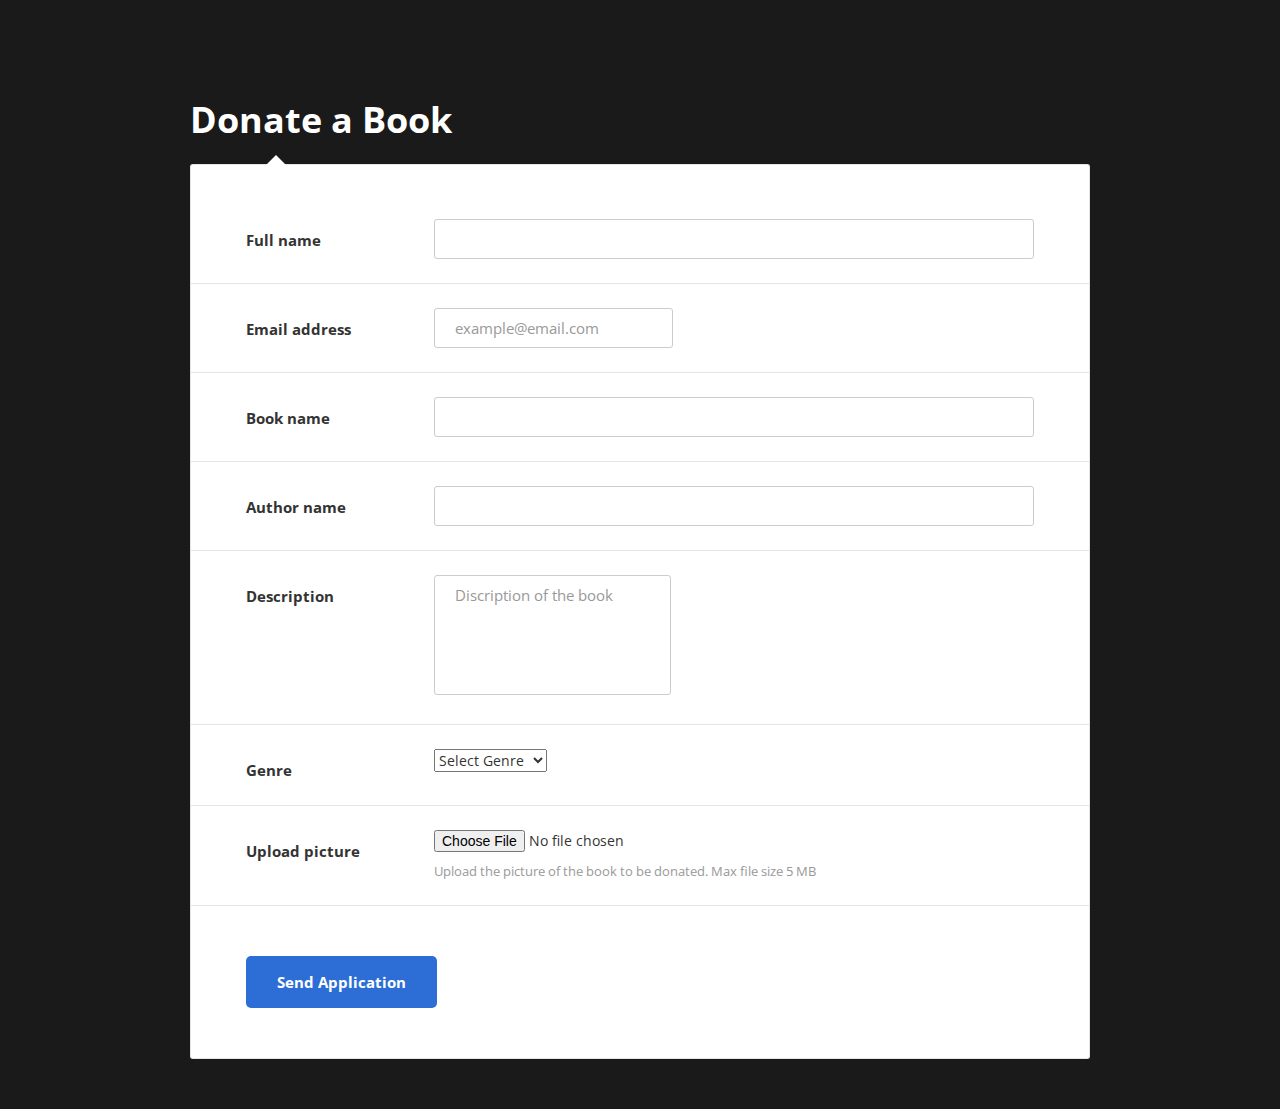
<file: DonateBookForm.html>
<!DOCTYPE html>
<html lang="en">

<head>
    <!-- Required meta tags-->
    <meta charset="UTF-8">
    <meta name="viewport" content="width=device-width, initial-scale=1, shrink-to-fit=no">
    <meta name="description" content="Colorlib Templates">
    <meta name="author" content="Colorlib">
    <meta name="keywords" content="Colorlib Templates">

    <link rel="stylesheet" href="https://maxcdn.bootstrapcdn.com/bootstrap/3.4.1/css/bootstrap.min.css">
  <script src="https://ajax.googleapis.com/ajax/libs/jquery/3.5.1/jquery.min.js"></script>
  <script src="https://maxcdn.bootstrapcdn.com/bootstrap/3.4.1/js/bootstrap.min.js"></script>

    <!-- Title Page-->
    <title>Donate a Book</title>

    <!-- Font special for pages-->
    <link href="https://fonts.googleapis.com/css?family=Open+Sans:300,300i,400,400i,600,600i,700,700i,800,800i" rel="stylesheet">

    <!-- Main CSS-->
    <link href="Form.css" rel="stylesheet" media="all">
</head>

<body>
    <div class="page-wrapper bg-dark p-t-100 p-b-50">
        <div class="wrapper wrapper--w900">
            <div class="card card-6">
                <div class="card-heading">
                    <h2 class="title">Donate a Book</h2>
                </div>
                <div class="card-body">
                    <form method="POST" action="/action_page.php">
                        <div class="form-row">
                            <div class="name">Full name</div>
                            <div class="value">
                                <input class="input--style-6" type="text" name="full_name">
                            </div>
                        </div>
                        <div class="form-row">
                            <div class="name">Email address</div>
                            <div class="value">
                                <div class="input-group">
                                    <input class="input--style-6" type="email" name="email" placeholder="example@email.com">
                                </div>
                            </div>
                        </div>
                        <div class="form-row">
                            <div class="name">Book name</div>
                            <div class="value">
                                <input class="input--style-6" type="text" name="book_name">
                            </div>
                        </div>
                        <div class="form-row">
                            <div class="name">Author name</div>
                            <div class="value">
                                <input class="input--style-6" type="text" name="author_name">
                            </div>
                        </div>
                        <div class="form-row">
                            <div class="name">Description</div>
                            <div class="value">
                                <div class="input-group">
                                    <textarea class="textarea--style-6" name="description" placeholder="Discription of the book"></textarea>
                                </div>
                            </div>
                        </div>
                        <div class="form-row">
                            <div class="name">Genre</div>
                            
                                
                            <select name="cars" class="custom-select-lg">
                                <option selected>Select Genre</option>
                                <option value="OPTION 1">FICTION </option>
                                <option value="OPTION 2">NON FICTION</option>
                              </select>
                        </div>
                        <div class="form-row">
                            <div class="name">Upload picture</div>
                            <div class="value">
                                <div class="input-group">
                                    <input class="input-file label--file" type="file" name="file_image" id="file">
                                   
                                </div>
                                <div class="label--desc">Upload the picture of the book to be donated. Max file size 5 MB</div>
                            </div>
                        </div>
                    </form>
                </div>
                <div class="card-footer">
                    <button class="btn btn--radius-2 btn--blue-2" type="submit">Send Application</button>
                </div>
            </div>
        </div>
    </div>



</body>

</html>
<!-- end document-->
</file>
<file: Form.css>
/* ==========================================================================
   #FONT
   ========================================================================== */
   .font-robo {
    font-family: "Roboto", "Arial", "Helvetica Neue", sans-serif;
  }
  
  .font-poppins {
    font-family: "Poppins", "Arial", "Helvetica Neue", sans-serif;
  }
  
  .font-opensans {
    font-family: "Open Sans", "Arial", "Helvetica Neue", sans-serif;
  }
  
  /* ==========================================================================
     #GRID
     ========================================================================== */
  .row {
    display: -webkit-box;
    display: -webkit-flex;
    display: -moz-box;
    display: -ms-flexbox;
    display: flex;
    -webkit-flex-wrap: wrap;
    -ms-flex-wrap: wrap;
    flex-wrap: wrap;
  }
  
  .row .col-2:last-child .input-group-desc {
    margin-bottom: 0;
  }
  
  .row-space {
    -webkit-box-pack: justify;
    -webkit-justify-content: space-between;
    -moz-box-pack: justify;
    -ms-flex-pack: justify;
    justify-content: space-between;
  }
  
  .row-refine {
    margin: 0 -15px;
  }
  
  .row-refine .col-3 .input-group-desc,
  .row-refine .col-9 .input-group-desc {
    margin-bottom: 0;
  }
  
  .col-2 {
    width: -webkit-calc((100% - 30px) / 2);
    width: -moz-calc((100% - 30px) / 2);
    width: calc((100% - 30px) / 2);
  }
  
  @media (max-width: 767px) {
    .col-2 {
      width: 100%;
    }
  }
  
  .form-row {
    display: -webkit-box;
    display: -webkit-flex;
    display: -moz-box;
    display: -ms-flexbox;
    display: flex;
    -webkit-flex-wrap: wrap;
    -ms-flex-wrap: wrap;
    flex-wrap: wrap;
    -webkit-box-align: start;
    -webkit-align-items: flex-start;
    -moz-box-align: start;
    -ms-flex-align: start;
    align-items: flex-start;
    padding: 24px 55px;
    border-bottom: 1px solid #e5e5e5;
  }
  
  .form-row .name {
    width: 188px;
    color: #333;
    font-size: 15px;
    font-weight: 700;
    margin-top: 11px;
  }
  
  .form-row .value {
    width: -webkit-calc(100% - 188px);
    width: -moz-calc(100% - 188px);
    width: calc(100% - 188px);
  }
  
  @media (max-width: 767px) {
    .form-row {
      display: block;
      padding: 24px 30px;
    }
    .form-row .name,
    .form-row .value {
      display: block;
      width: 100%;
    }
    .form-row .name {
      margin-top: 0;
      margin-bottom: 12px;
    }
  }
  
  /* ==========================================================================
     #BOX-SIZING
     ========================================================================== */
  /**
   * More sensible default box-sizing:
   * css-tricks.com/inheriting-box-sizing-probably-slightly-better-best-practice
   */
  html {
    -webkit-box-sizing: border-box;
    -moz-box-sizing: border-box;
    box-sizing: border-box;
  }
  
  * {
    padding: 0;
    margin: 0;
  }
  
  *, *:before, *:after {
    -webkit-box-sizing: inherit;
    -moz-box-sizing: inherit;
    box-sizing: inherit;
  }
  
  /* ==========================================================================
     #RESET
     ========================================================================== */
  /**
   * A very simple reset that sits on top of Normalize.css.
   */
  body,
  h1, h2, h3, h4, h5, h6,
  blockquote, p, pre,
  dl, dd, ol, ul,
  figure,
  hr,
  fieldset, legend {
    margin: 0;
    padding: 0;
  }
  
  /**
   * Remove trailing margins from nested lists.
   */
  li > ol,
  li > ul {
    margin-bottom: 0;
  }
  
  /**
   * Remove default table spacing.
   */
  table {
    border-collapse: collapse;
    border-spacing: 0;
  }
  
  /**
   * 1. Reset Chrome and Firefox behaviour which sets a `min-width: min-content;`
   *    on fieldsets.
   */
  fieldset {
    min-width: 0;
    /* [1] */
    border: 0;
  }
  
  button {
    outline: none;
    background: none;
    border: none;
  }
  
  /* ==========================================================================
     #PAGE WRAPPER
     ========================================================================== */
  .page-wrapper {
    min-height: 100vh;
  }
  
  body {
    font-family: "Open Sans", "Arial", "Helvetica Neue", sans-serif;
    font-weight: 400;
    font-size: 14px;
  }
  
  h1, h2, h3, h4, h5, h6 {
    font-weight: 400;
  }
  
  h1 {
    font-size: 36px;
  }
  
  h2 {
    font-size: 30px;
  }
  
  h3 {
    font-size: 24px;
  }
  
  h4 {
    font-size: 18px;
  }
  
  h5 {
    font-size: 15px;
  }
  
  h6 {
    font-size: 13px;
  }
  
  /* ==========================================================================
     #BACKGROUND
     ========================================================================== */
  .bg-blue {
    background: #2c6ed5;
  }
  
  .bg-red {
    background: #fa4251;
  }
  
  .bg-dark {
    background: #1a1a1a;
  }
  
  .bg-gra-01 {
    background: -webkit-gradient(linear, left bottom, left top, from(#fbc2eb), to(#a18cd1));
    background: -webkit-linear-gradient(bottom, #fbc2eb 0%, #a18cd1 100%);
    background: -moz-linear-gradient(bottom, #fbc2eb 0%, #a18cd1 100%);
    background: -o-linear-gradient(bottom, #fbc2eb 0%, #a18cd1 100%);
    background: linear-gradient(to top, #fbc2eb 0%, #a18cd1 100%);
  }
  
  .bg-gra-02 {
    background: -webkit-gradient(linear, left bottom, right top, from(#fc2c77), to(#6c4079));
    background: -webkit-linear-gradient(bottom left, #fc2c77 0%, #6c4079 100%);
    background: -moz-linear-gradient(bottom left, #fc2c77 0%, #6c4079 100%);
    background: -o-linear-gradient(bottom left, #fc2c77 0%, #6c4079 100%);
    background: linear-gradient(to top right, #fc2c77 0%, #6c4079 100%);
  }
  
  .bg-gra-03 {
    background: -webkit-gradient(linear, left bottom, right top, from(#08aeea), to(#b721ff));
    background: -webkit-linear-gradient(bottom left, #08aeea 0%, #b721ff 100%);
    background: -moz-linear-gradient(bottom left, #08aeea 0%, #b721ff 100%);
    background: -o-linear-gradient(bottom left, #08aeea 0%, #b721ff 100%);
    background: linear-gradient(to top right, #08aeea 0%, #b721ff 100%);
  }
  
  /* ==========================================================================
     #SPACING
     ========================================================================== */
  .p-t-100 {
    padding-top: 100px;
  }
  
  .p-t-130 {
    padding-top: 130px;
  }
  
  .p-t-180 {
    padding-top: 180px;
  }
  
  .p-t-45 {
    padding-top: 45px;
  }
  
  .p-t-20 {
    padding-top: 20px;
  }
  
  .p-t-15 {
    padding-top: 15px;
  }
  
  .p-t-10 {
    padding-top: 10px;
  }
  
  .p-t-30 {
    padding-top: 30px;
  }
  
  .p-b-100 {
    padding-bottom: 100px;
  }
  
  .p-b-50 {
    padding-bottom: 50px;
  }
  
  .m-r-45 {
    margin-right: 45px;
  }
  
  .m-r-55 {
    margin-right: 55px;
  }
  
  .m-b-55 {
    margin-bottom: 55px;
  }
  
  /* ==========================================================================
     #WRAPPER
     ========================================================================== */
  .wrapper {
    margin: 0 auto;
  }
  
  .wrapper--w960 {
    max-width: 960px;
  }
  
  .wrapper--w900 {
    max-width: 900px;
  }
  
  .wrapper--w790 {
    max-width: 790px;
  }
  
  .wrapper--w780 {
    max-width: 780px;
  }
  
  .wrapper--w680 {
    max-width: 680px;
  }
  
  /* ==========================================================================
     #BUTTON
     ========================================================================== */
  .btn {
    display: inline-block;
    line-height: 50px;
    padding: 0 30px;
    -webkit-transition: all 0.4s ease;
    -o-transition: all 0.4s ease;
    -moz-transition: all 0.4s ease;
    transition: all 0.4s ease;
    cursor: pointer;
    font-size: 15px;
    text-transform: capitalize;
    font-weight: 700;
    color: #fff;
    font-family: inherit;
  }
  
  .btn--radius {
    -webkit-border-radius: 3px;
    -moz-border-radius: 3px;
    border-radius: 3px;
  }
  
  .btn--radius-2 {
    -webkit-border-radius: 5px;
    -moz-border-radius: 5px;
    border-radius: 5px;
  }
  
  .btn--pill {
    -webkit-border-radius: 20px;
    -moz-border-radius: 20px;
    border-radius: 20px;
  }
  
  .btn--green {
    background: #57b846;
  }
  
  .btn--green:hover {
    background: #4dae3c;
  }
  
  .btn--blue {
    background: #4272d7;
  }
  
  .btn--blue:hover {
    background: #3868cd;
  }
  
  .btn--blue-2 {
    background: #2c6ed5;
  }
  
  .btn--blue-2:hover {
    background: #185ac1;
  }
  
  .btn--red {
    background: #ff4b5a;
  }
  
  .btn--red:hover {
    background: #eb3746;
  }
  
  /* ==========================================================================
     #DATE PICKER
     ========================================================================== */
  td.active {
    background-color: #2c6ed5;
  }
  
  input[type="date" i] {
    padding: 14px;
  }
  
  .table-condensed td, .table-condensed th {
    font-size: 14px;
    font-family: "Roboto", "Arial", "Helvetica Neue", sans-serif;
    font-weight: 400;
  }
  
  .daterangepicker td {
    width: 40px;
    height: 30px;
  }
  
  .daterangepicker {
    border: none;
    -webkit-box-shadow: 0px 8px 20px 0px rgba(0, 0, 0, 0.15);
    -moz-box-shadow: 0px 8px 20px 0px rgba(0, 0, 0, 0.15);
    box-shadow: 0px 8px 20px 0px rgba(0, 0, 0, 0.15);
    display: none;
    border: 1px solid #e0e0e0;
    margin-top: 5px;
  }
  
  .daterangepicker::after, .daterangepicker::before {
    display: none;
  }
  
  .daterangepicker thead tr th {
    padding: 10px 0;
  }
  
  .daterangepicker .table-condensed th select {
    border: 1px solid #ccc;
    -webkit-border-radius: 3px;
    -moz-border-radius: 3px;
    border-radius: 3px;
    font-size: 14px;
    padding: 5px;
    outline: none;
  }
  
  /* ==========================================================================
     #FORM
     ========================================================================== */
  input,
  textarea {
    outline: none;
    margin: 0;
    border: none;
    -webkit-box-shadow: none;
    -moz-box-shadow: none;
    box-shadow: none;
    width: 100%;
    font-size: 14px;
    font-family: inherit;
  }
  
  textarea {
    resize: none;
  }
  
  .input-group {
    position: relative;
    margin: 0;
  }
  
  .input--style-6,
  .textarea--style-6 {
    background: transparent;
    line-height: 38px;
    border: 1px solid #cccccc;
    -webkit-border-radius: 3px;
    -moz-border-radius: 3px;
    border-radius: 3px;
    color: #666;
    font-size: 15px;
    -webkit-transition: all 0.4s ease;
    -o-transition: all 0.4s ease;
    -moz-transition: all 0.4s ease;
    transition: all 0.4s ease;
    padding: 0 20px;
  }
  
  .input--style-6::-webkit-input-placeholder,
  .textarea--style-6::-webkit-input-placeholder {
    /* WebKit, Blink, Edge */
    color: #999;
  }
  
  .input--style-6:-moz-placeholder,
  .textarea--style-6:-moz-placeholder {
    /* Mozilla Firefox 4 to 18 */
    color: #999;
    opacity: 1;
  }
  
  .input--style-6::-moz-placeholder,
  .textarea--style-6::-moz-placeholder {
    /* Mozilla Firefox 19+ */
    color: #999;
    opacity: 1;
  }
  
  .input--style-6:-ms-input-placeholder,
  .textarea--style-6:-ms-input-placeholder {
    /* Internet Explorer 10-11 */
    color: #999;
  }
  
  .input--style-6:-ms-input-placeholder,
  .textarea--style-6:-ms-input-placeholder {
    /* Microsoft Edge */
    color: #999;
  }
  
  .input--style-6:focus,
  .textarea--style-6:focus {
    -webkit-box-shadow: 0px 1px 5px 0px rgba(0, 0, 0, 0.15);
    -moz-box-shadow: 0px 1px 5px 0px rgba(0, 0, 0, 0.15);
    box-shadow: 0px 1px 5px 0px rgba(0, 0, 0, 0.15);
    -webkit-transform: translateY(-3px);
    -moz-transform: translateY(-3px);
    -ms-transform: translateY(-3px);
    -o-transform: translateY(-3px);
    transform: translateY(-3px);
  }
  
  .textarea--style-6 {
    line-height: 1.2;
    min-height: 120px;
    padding: 10px 20px;
  }
  
  .label--desc {
    font-size: 13px;
    color: #999;
    margin-top: 10px;
  }
  
  @media (max-width: 767px) {
    .label--desc {
      margin-top: 14px;
    }
  }
  
  .input-file {
    display: none;
  }
  
  .input-file + label {
    font-size: 15px;
    color: #fff;
    color: white;
    line-height: 40px;
    background-color: #666666;
    padding: 0 20px;
    -webkit-border-radius: 3px;
    -moz-border-radius: 3px;
    border-radius: 3px;
    display: inline-block;
    margin-right: 15px;
    -webkit-transition: all 0.4s ease;
    -o-transition: all 0.4s ease;
    -moz-transition: all 0.4s ease;
    transition: all 0.4s ease;
    cursor: pointer;
  }
  
  .input-file:focus + label,
  .input-file + label:hover {
    background: #1b1b1b;
  }
  
  .input-file__info {
    font-size: 15px;
    color: #666;
  }
  
  @media (max-width: 767px) {
    .input-file__info {
      display: block;
      margin-top: 6px;
    }
  }
  
  
  /* ==========================================================================
     #TITLE
     ========================================================================== */
  .title {
    font-size: 36px;
    font-weight: 700;
    text-align: left;
    color: #fff;
    margin-bottom: 24px;
  }
  
  @media (max-width: 767px) {
    .title {
      padding: 0 15px;
    }
  }
  
  /* ==========================================================================
     #CARD
     ========================================================================== */
  .card {
    -webkit-border-radius: 3px;
    -moz-border-radius: 3px;
    border-radius: 3px;
    background: #fff;
  }
  
  .card-6 {
    background: transparent;
  }
  
  .card-6 .card-heading {
    background: transparent;
  }
  
  .card-6 .card-body {
    background: #fff;
    position: relative;
    border: 1px solid #e5e5e5;
    border-bottom: none;
    padding: 30px 0;
    padding-bottom: 0;
    -webkit-border-top-left-radius: 3px;
    -moz-border-radius-topleft: 3px;
    border-top-left-radius: 3px;
    -webkit-border-top-right-radius: 3px;
    -moz-border-radius-topright: 3px;
    border-top-right-radius: 3px;
  }
  
  .card-6 .card-body:before {
    bottom: 100%;
    left: 75px;
    border: solid transparent;
    content: "";
    height: 0;
    width: 0;
    position: absolute;
    pointer-events: none;
    border-color: rgba(255, 255, 255, 0);
    border-bottom-color: #fff;
    border-width: 10px;
  }
  
  .card-6 .card-footer {
    background: #fff;
    border: 1px solid #e5e5e5;
    border-top: none;
    -webkit-border-bottom-left-radius: 3px;
    -moz-border-radius-bottomleft: 3px;
    border-bottom-left-radius: 3px;
    -webkit-border-bottom-right-radius: 3px;
    -moz-border-radius-bottomright: 3px;
    border-bottom-right-radius: 3px;
    padding: 50px 55px;
  }
  
  @media (max-width: 767px) {
    .card-6 .card-footer {
      padding: 50px 30px;
    }
  }
</file>
